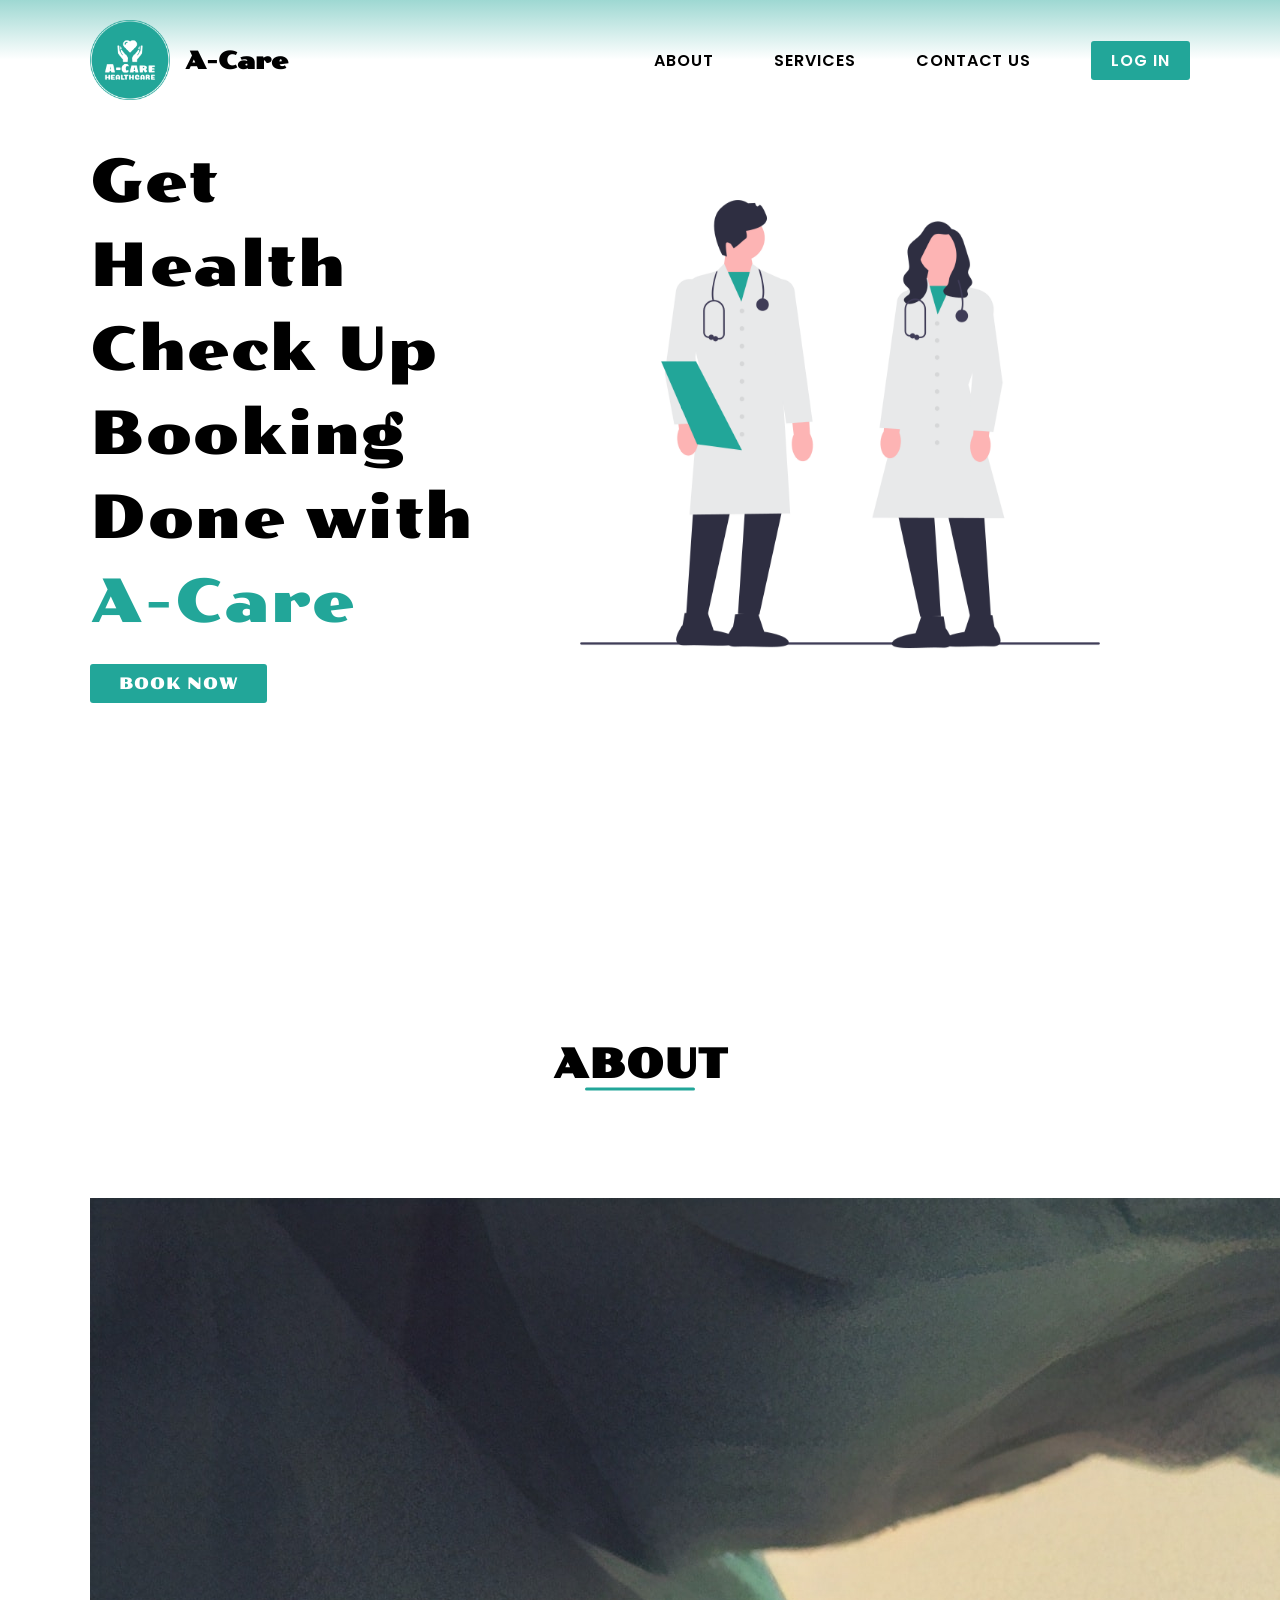
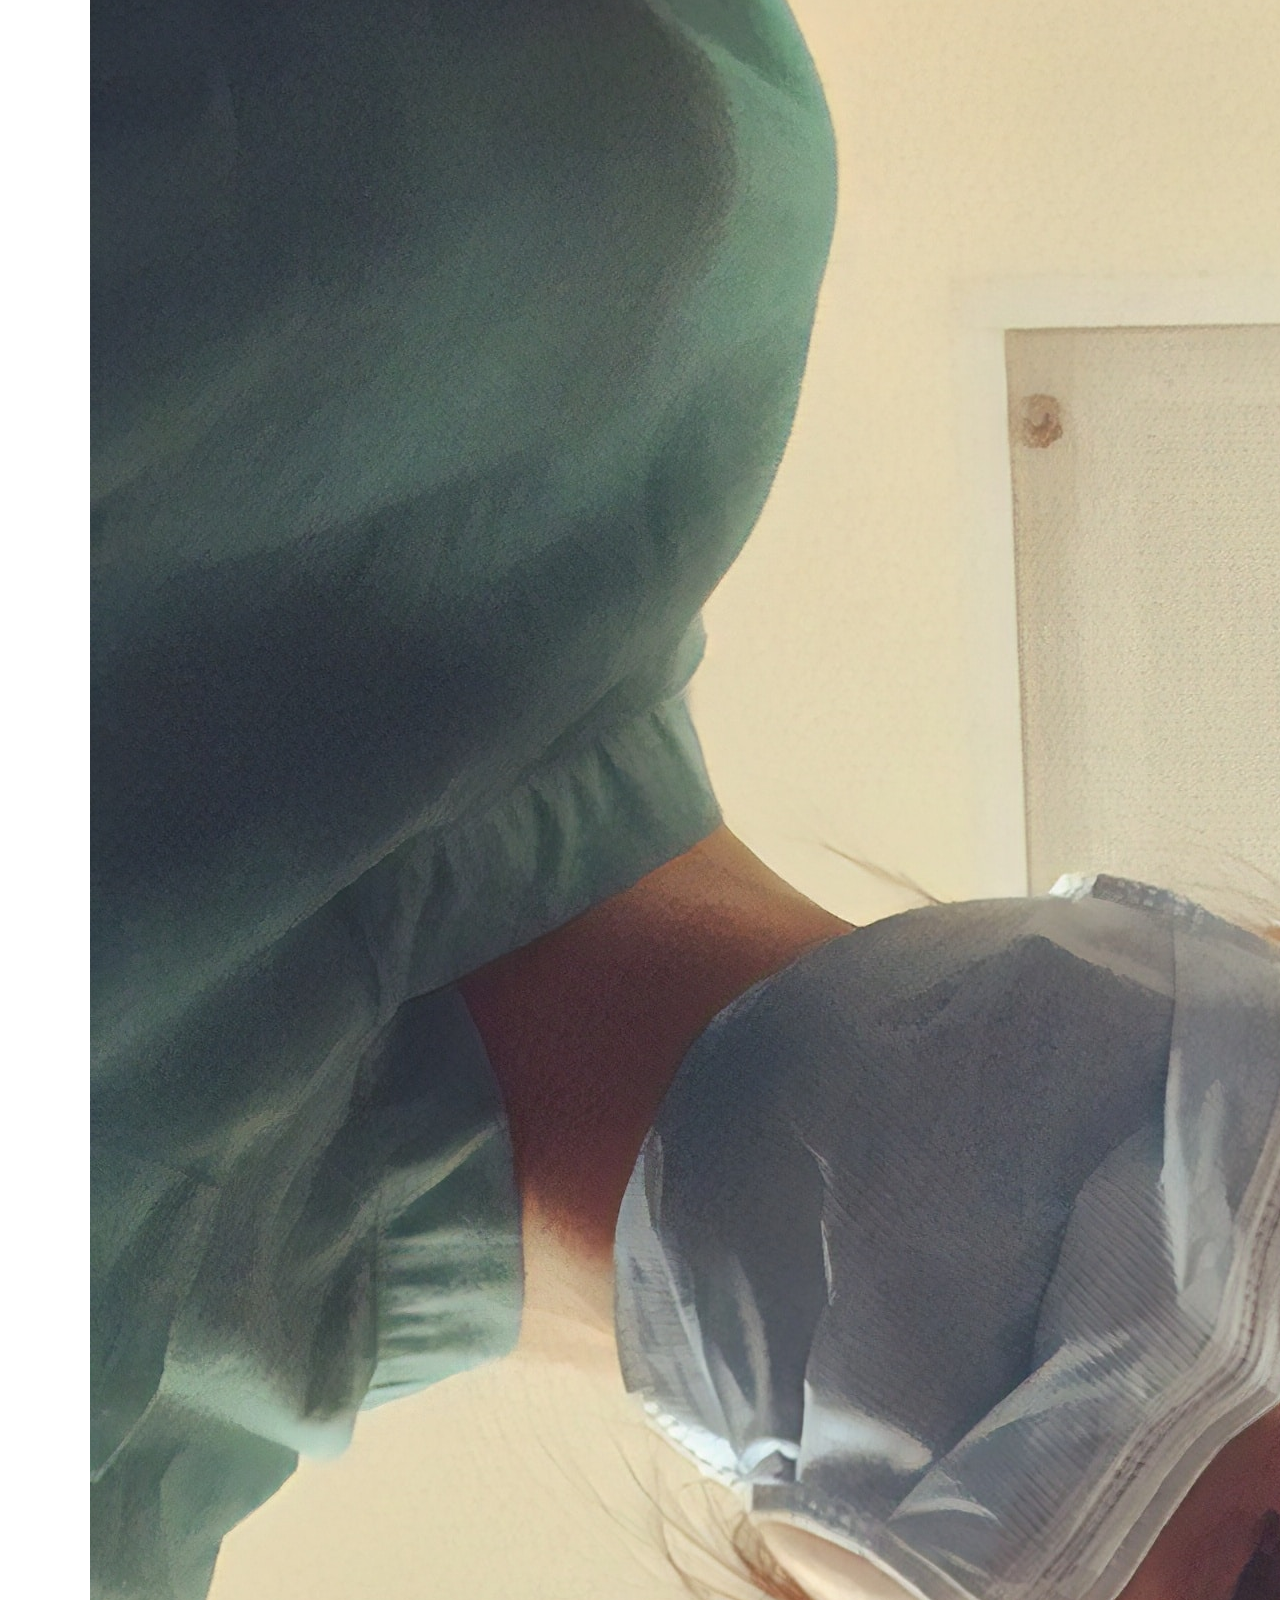
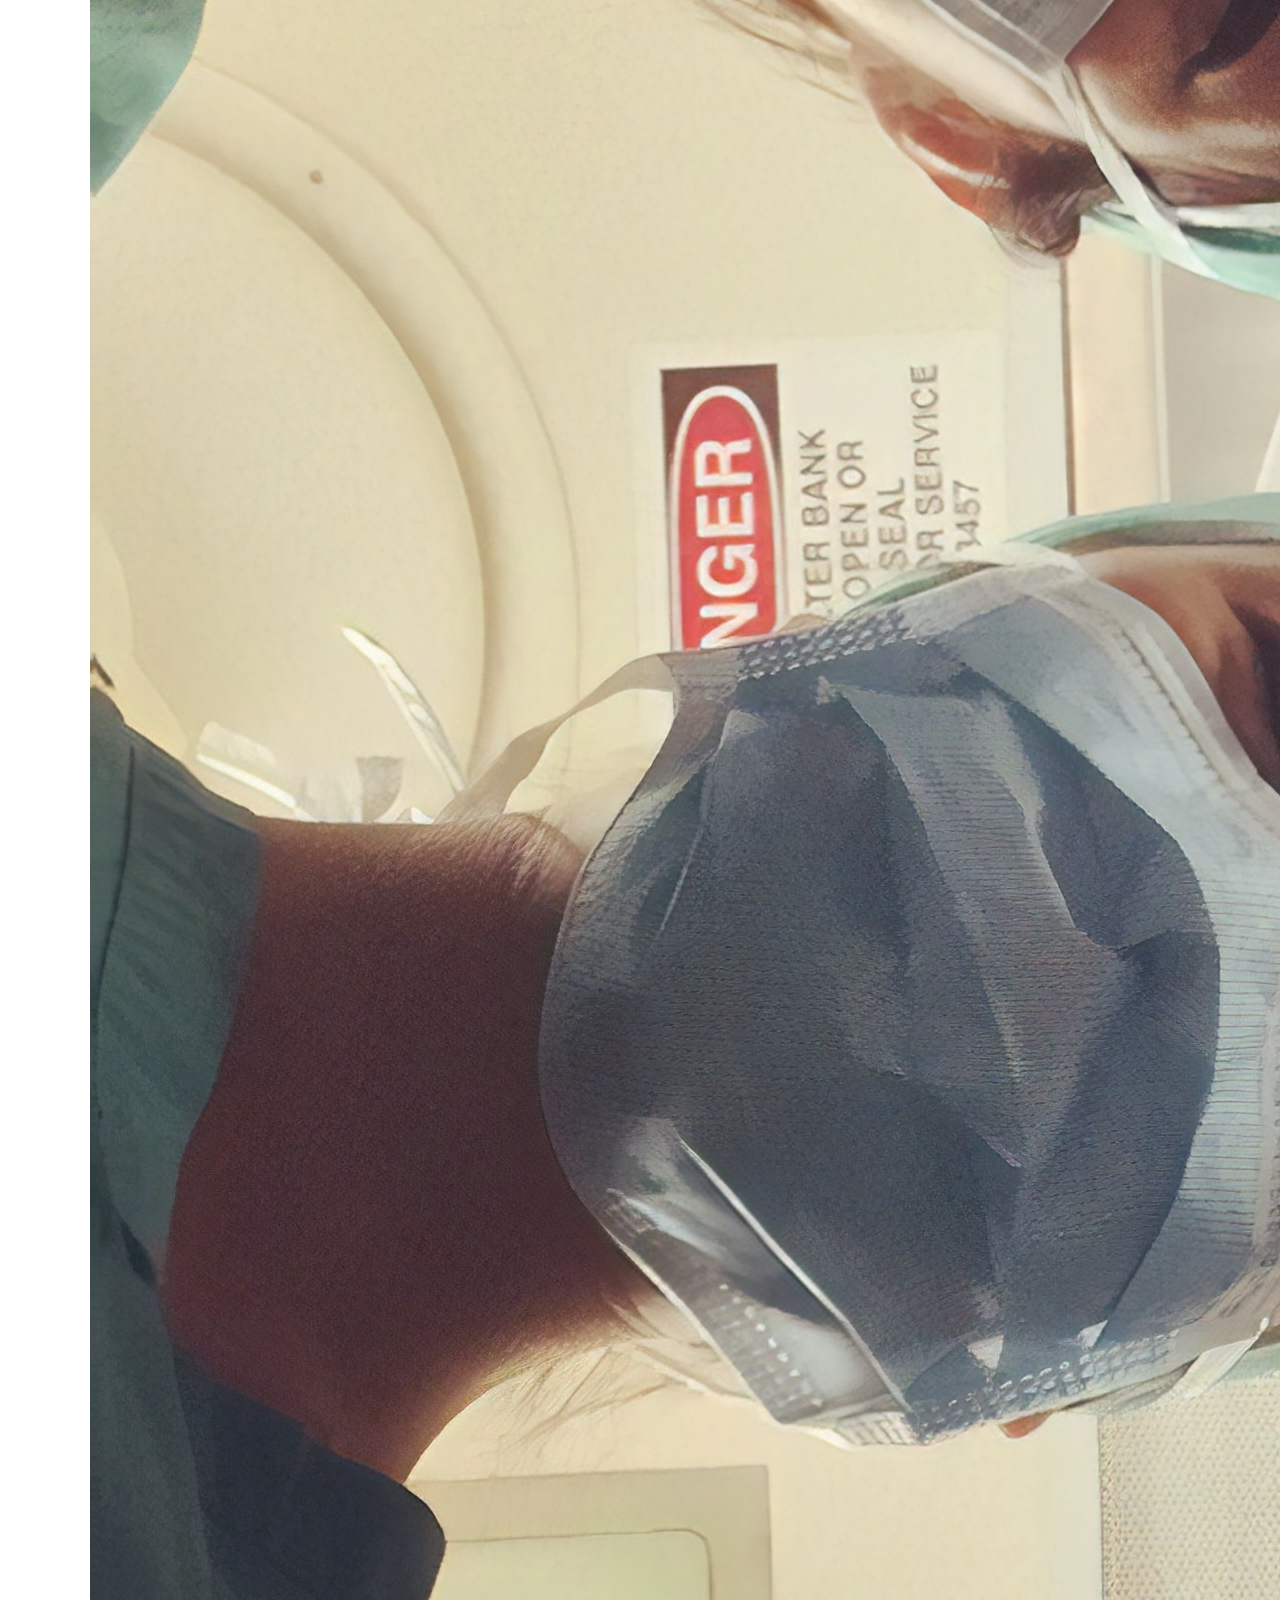
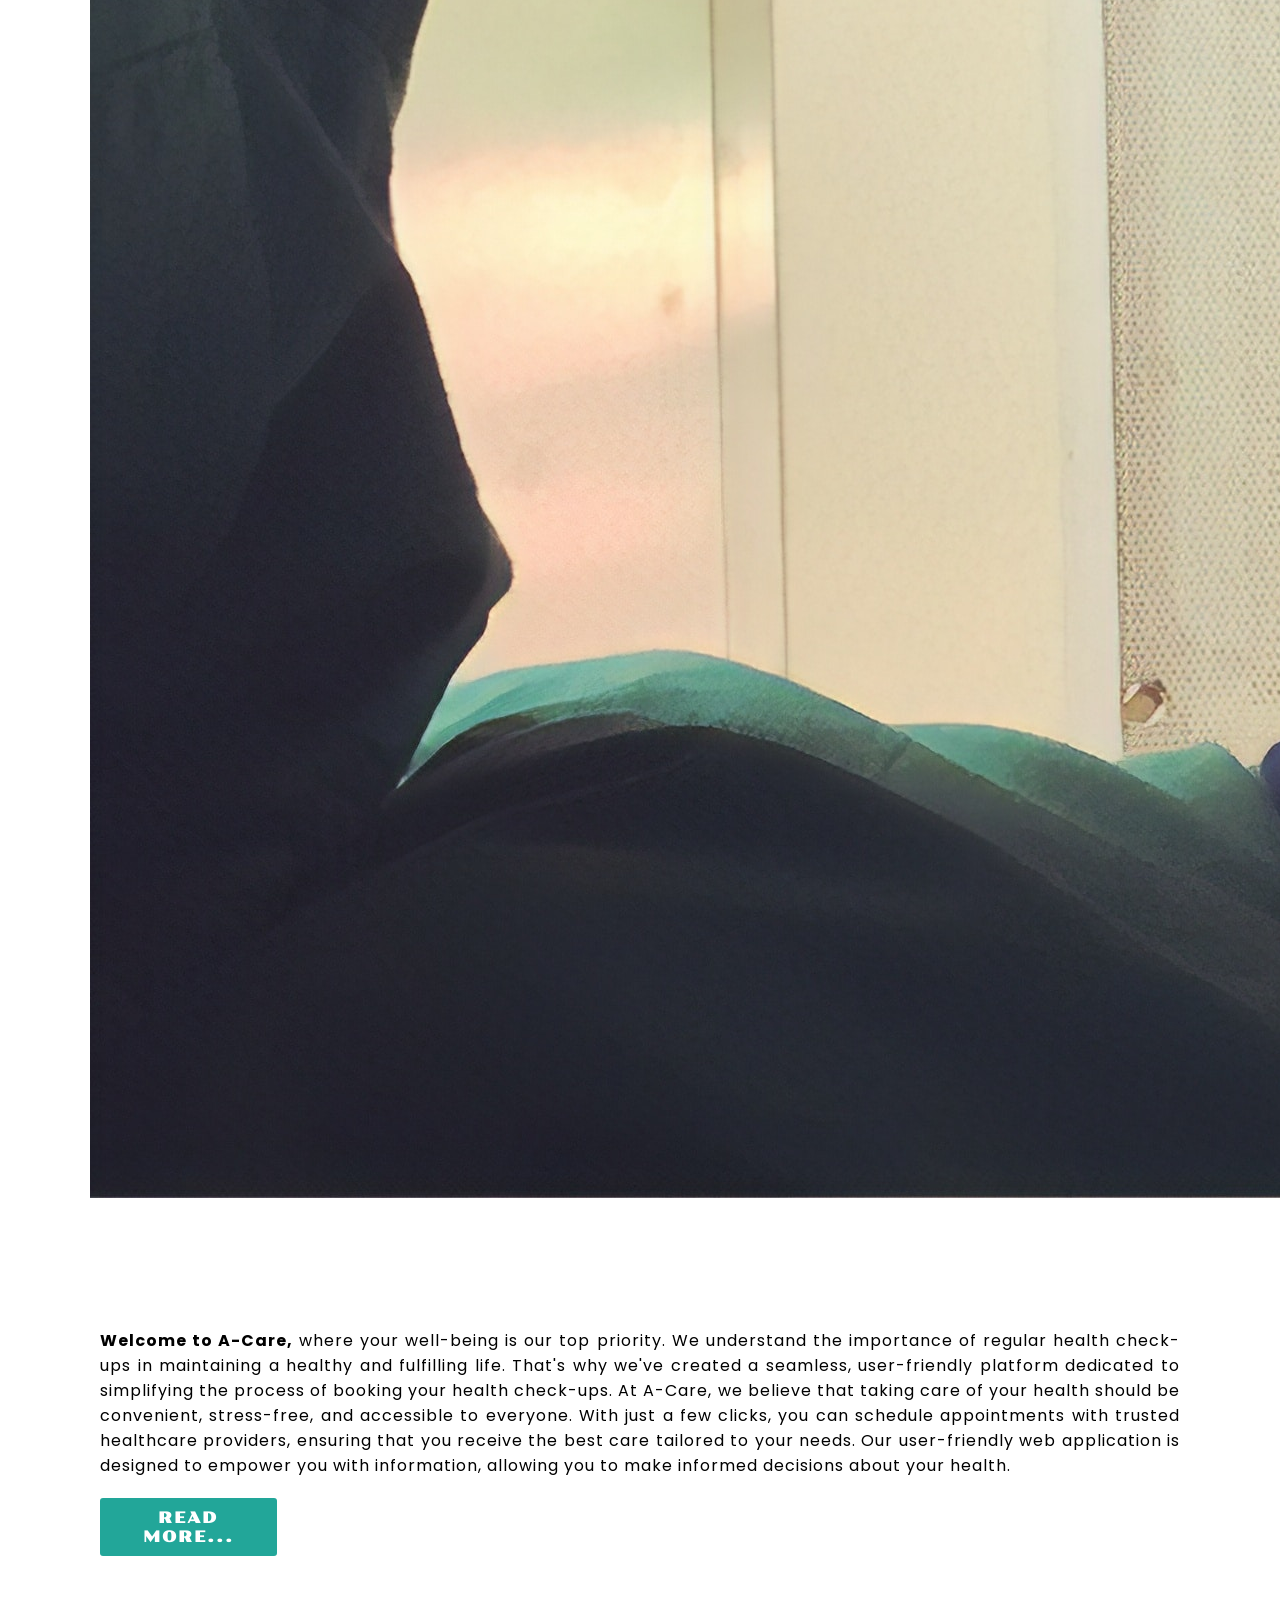
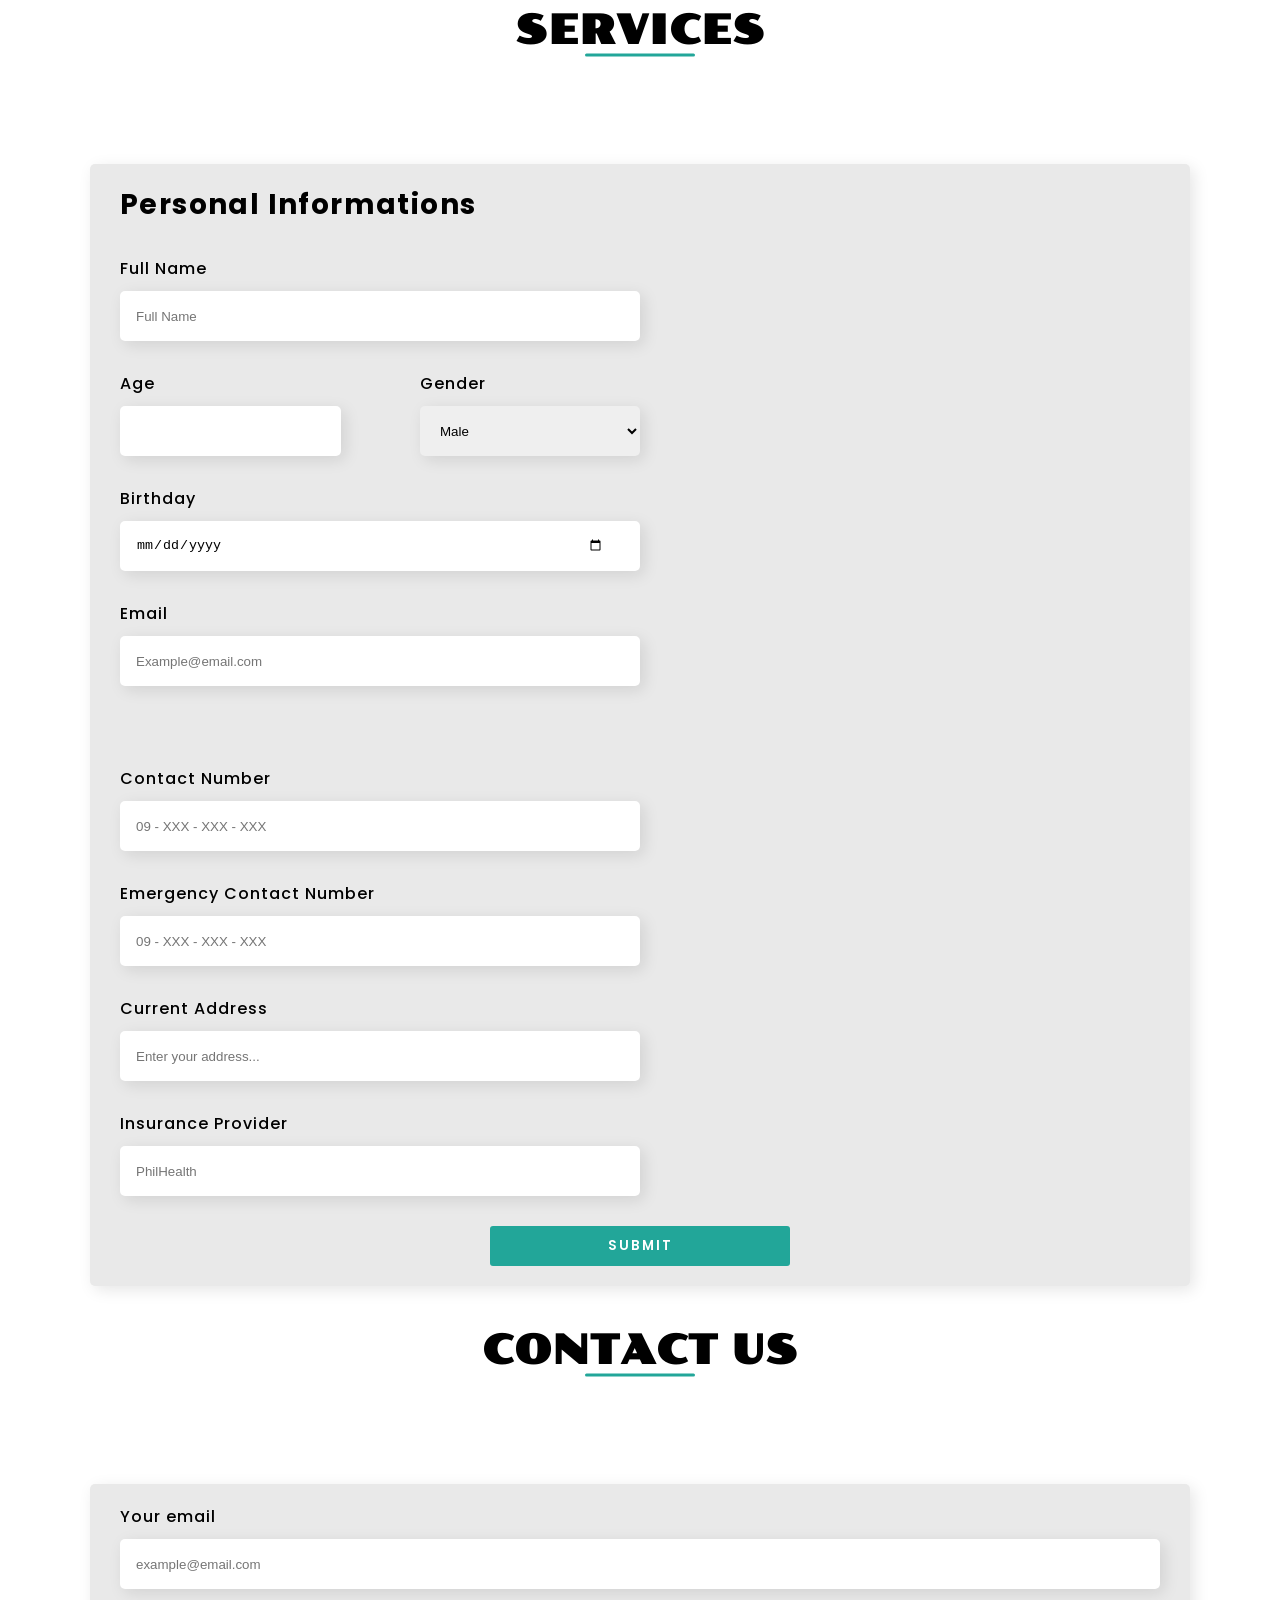
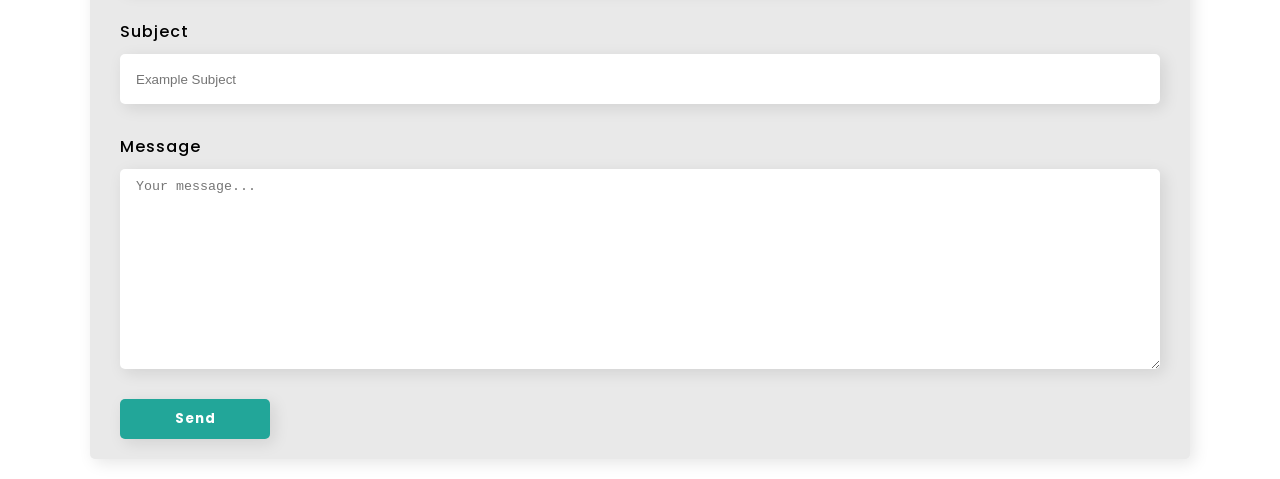
<file: index.html>
<!DOCTYPE html>
<html lang="en">
  <head>
    <meta charset="UTF-8" />
    <meta name="viewport" content="width=device-width, initial-scale=1.0" />
    <title>ACare - Landing Page</title>
    <link rel="stylesheet" href="landing-page.css" />
    <link
      rel="stylesheet"
      href="https://cdnjs.cloudflare.com/ajax/libs/animate.css/4.1.1/animate.min.css"
    />
  </head>
  <body>
    <header>
      <nav class="navbar">
        <div class="left">
          <div class="logo">
            <img src="./assets/logo.png" alt="" />
          </div>
          <h1>A-Care</h1>
        </div>
        <ul class="nav-menu">
          <li class="nav-item">
            <a href="#about-page" class="nav-link">ABOUT</a>
          </li>
          <li class="nav-item">
            <a href="#services-page" class="nav-link">SERVICES</a>
          </li>
          <li class="nav-item">
            <a href="#contact-page" class="nav-link">CONTACT US</a>
          </li>
          <li class="nav-item">
            <a href="#" class="nav-link login">LOG IN</a>
          </li>
        </ul>
        <div class="hamburger">
          <span class="bar"></span>
          <span class="bar"></span>
          <span class="bar"></span>
        </div>
      </nav>
    </header>
    <main>
      <section id="hero">
        <div class="left animate__animated animate__fadeIn animate__delay-1s">
          <h1>Get Health Check Up Booking Done with <span>A-Care</span></h1>
          <a href="#" class="book-now">BOOK NOW</a>
        </div>
        <div class="right animate__animated animate__fadeIn animate__delay-2s">
          <img src="./assets/doctors.png" alt="doctor" />
        </div>
      </section>
      <section id="about-page">
        <h1 class="page-title">ABOUT</h1>
        <div class="page-content">
          <div class="left">
            <img src="./assets/hospital.jpg" alt="hospital" />
          </div>
          <div class="right">
            <p>
              <span>Welcome to A-Care,</span> where your well-being is our top
              priority. We understand the importance of regular health check-ups
              in maintaining a healthy and fulfilling life. That's why we've
              created a seamless, user-friendly platform dedicated to
              simplifying the process of booking your health check-ups. At
              A-Care, we believe that taking care of your health should be
              convenient, stress-free, and accessible to everyone. With just a
              few clicks, you can schedule appointments with trusted healthcare
              providers, ensuring that you receive the best care tailored to
              your needs. Our user-friendly web application is designed to
              empower you with information, allowing you to make informed
              decisions about your health.
            </p>
            <a href="#">READ MORE...</a>
          </div>
        </div>
      </section>
      <section id="services-page">
        <h1 class="page-title">SERVICES</h1>
        <div class="page-content">
          <div class="center">
            <h2>Personal Informations</h2>
            <form>
              <div class="forms">
                <div class="form-left">
                  <div class="form-control">
                    <label for="fullName">Full Name</label>
                    <input
                      type="text"
                      name="fullName"
                      id="fullName"
                      placeholder="Full Name"
                    />
                  </div>
                  <div class="small-inputs">
                    <div class="form-control">
                      <label for="age">Age</label>
                      <input type="number" id="age" name="age" />
                    </div>
                    <div class="form-control">
                      <label for="gender">Gender</label>
                      <select id="gender" name="gender">
                        <option value="male">Male</option>
                        <option value="female">Female</option>
                      </select>
                    </div>
                  </div>
                  <div class="form-control">
                    <label for="bdate">Birthday</label>
                    <input
                      type="date"
                      name="bdate"
                      id="bdate"
                      placeholder="mm/dd/yyyy"
                    />
                  </div>
                  <div class="form-control">
                    <label for="email">Email</label>
                    <input
                      type="email"
                      name="email"
                      id="email"
                      placeholder="Example@email.com"
                    />
                  </div>
                </div>
                <div class="form-right">
                  <div class="form-control">
                    <label for="cNum">Contact Number</label>
                    <input
                      type="text"
                      name="cNum"
                      id="cNum"
                      placeholder="09 - XXX - XXX - XXX"
                    />
                  </div>
                  <div class="form-control">
                    <label for="emergency">Emergency Contact Number</label>
                    <input
                      type="text"
                      name="emergency"
                      id="emergency"
                      placeholder="09 - XXX - XXX - XXX"
                    />
                  </div>
                  <div class="form-control">
                    <label for="paddress">Current Address</label>
                    <input
                      type="text"
                      name="paddress"
                      id="paddress"
                      placeholder="Enter your address..."
                    />
                  </div>
                  <div class="form-control">
                    <label for="insurance">Insurance Provider</label>
                    <input
                      type="text"
                      name="insurance"
                      id="insurance"
                      placeholder="PhilHealth"
                    />
                  </div>
                </div>
              </div>
              <div class="buttons">
                <button class="submit">submit</button>
              </div>
            </form>
          </div>
        </div>
      </section>
      <section id="contact-page">
        <h1 class="page-title">CONTACT US</h1>
        <div class="page-content">
          <div class="center">
            <form>
              <div class="form-control">
                <label for="email">Your email</label>
                <input
                  id="email"
                  name="email"
                  type="email"
                  placeholder="example@email.com"
                />
              </div>
              <div class="form-control">
                <label for="subject">Subject</label>
                <input
                  type="text"
                  name="subject"
                  id="subject"
                  placeholder="Example Subject"
                />
              </div>
              <div class="form-control">
                <label for="message">Message</label>
                <textarea
                  id="message"
                  name="message"
                  rows="4"
                  cols="50"
                  placeholder="Your message..."
                ></textarea>
              </div>
              <button>Send</button>
            </form>
          </div>
        </div>
      </section>
    </main>
    <script src="./script.js"></script>
  </body>
</html>
</file>
<file: landing-page.css>
@import url("https://fonts.googleapis.com/css2?family=Poller+One&family=Poppins:ital,wght@0,300;1,300&display=swap");

* {
  margin: 0;
  padding: 0;
  box-sizing: border-box;
}

body {
  scroll-behavior: smooth;
}

nav {
  height: 120px;
  padding: 0 90px;
  display: flex;
  justify-content: space-between;
  align-items: center;
  background: linear-gradient(
    180deg,
    rgba(34, 166, 153, 0.44) 0%,
    rgba(255, 255, 255, 0) 49.78%
  );
  min-width: 100%;
  min-height: 70px;
}

nav .left {
  display: flex;
  align-items: center;
  justify-content: center;
  gap: 15px;
}

nav .left h1 {
  font-family: "Poller One", cursive;
}

nav .logo {
  width: 80px;
  height: 80px;
  border-radius: 50%;
}

nav .logo img {
  width: 80px;
  height: 80px;
}

.nav-menu {
  display: flex;
  justify-content: space-between;
  align-items: center;
  gap: 60px;
}

li {
  list-style-type: none;
}

a {
  color: #000;
  text-decoration: none;
}

.nav-link {
  text-decoration: none;
  color: black;
  color: #000;
  text-align: center;
  font-family: Poppins;
  font-size: 16px;
  font-style: normal;
  font-weight: 600;
  line-height: normal;
  letter-spacing: 0.95px;
  position: relative;
  transition: 0.7s ease;
}

.nav-link::after {
  content: "";
  position: absolute;
  left: 0;
  bottom: -3px;
  width: 100%;
  background-color: #22a699;
  height: 2px;
  transform: scaleX(0);
  transition: all 0.3s ease;
}

.nav-link:not(.login):hover::after {
  transform: scaleX(1);
}

.login {
  background: #22a699;
  padding: 8px 20px;
  color: #fff;
  border-radius: 3px;
}

.login:hover {
  opacity: 80%;
}

.hamburger {
  display: none;
  cursor: pointer;
}

.bar {
  display: block;
  width: 25px;
  height: 3px;
  margin: 5px auto;
  -webkit-transition: all 0.3s ease-in-out;
  transition: all 0.3s ease-in-out;
  background-color: #000;
}

main section {
  padding: 20px 90px;
}

main #hero {
  display: flex;
  justify-content: space-between;
  align-items: start;
}

main section .left {
  display: flex;
  flex-direction: column;
  justify-content: center;
}

main section .left > h1 {
  font-family: "Poller One", cursive;
  font-size: 60px;
  font-style: normal;
  font-weight: 400;
  line-height: 140%;
  letter-spacing: 1.5px;
}

main section .left > h1 > span {
  color: #22a699;
}

main section .left > a {
  width: 176.663px;
  padding: 10px;
  text-align: center;
  text-decoration: none;
  color: #fff;
  background: #22a699;
  font-family: "Poller One", cursive;
  margin-top: 20px;
  border-radius: 3px;
  letter-spacing: 1px;
}

main #hero {
  height: 100vh;
}

main #hero .right img {
  width: 700px;
}

main section > h1 {
  font-family: "Poller One";
  font-weight: 600;
  letter-spacing: 1px;
  position: relative;
  font-size: 40px;
  text-align: center;
}

main section > h1::after {
  content: "";
  position: absolute;
  left: 50%;
  transform: translate(-50%, -50%);
  background-color: #22a699;
  width: 10%;
  height: 3px;
  bottom: -4px;
  border-radius: 5px;
}

main section .page-content {
  display: flex;
  justify-content: space-between;
  flex-wrap: wrap;
  align-items: center;
  gap: 10px;
}

main section .page-content .left,
main section .page-content .right,
main section .page-content .center {
  margin-top: 110px;
}

main section .page-content .right {
  display: flex;
  justify-content: center;
  flex-direction: column;
  align-items: start;
  padding: 10px;
}

main section .page-content .right p {
  font-family: "Poppins";
  text-align: justify;
  font-size: 16px;
  letter-spacing: 1px;
}

main section .page-content .right p > span {
  font-weight: 700;
}

main section .page-content .right > a {
  width: 176.663px;
  padding: 10px;
  text-align: center;
  text-decoration: none;
  color: #fff;
  background: #22a699;
  font-family: "Poller One", cursive;
  margin-top: 20px;
  border-radius: 3px;
  letter-spacing: 1px;
}

main section .page-content .center {
  width: 100%;
  background: #e9e9e9;
  box-shadow: 4px 4px 16px rgba(0, 0, 0, 0.1);
  border-radius: 5px;
  padding: 20px 30px;
}

section .page-content .center .form-control {
  display: flex;
  flex-direction: column;
  gap: 10px;
  margin-bottom: 30px;
}

section .page-content .center .form-control label {
  font-family: "Poppins";
  font-size: 16px;
  font-weight: 500;
  letter-spacing: 1px;
}

#contact-page .page-content .center .form-control input[type="text"],
#contact-page .page-content .center .form-control input[type="email"],
#contact-page .page-content .center .form-control textarea {
  height: 50px;
  padding: 10px 36px 10px 16px;
  border-radius: 5px;
  outline: none;
  border: none;
  box-shadow: 4px 4px 16px rgba(0, 0, 0, 0.1);
}

#contact-page .page-content .center .form-control textarea {
  height: 200px;
}

#contact-page .page-content .center button {
  width: 150px;
  padding: 10px;
  border-radius: 5px;
  cursor: pointer;
  outline: none;
  border: none;
  color: #fff;
  box-shadow: 4px 4px 16px rgba(0, 0, 0, 0.1);
  background-color: #22a699;
  font-family: "Poppins";
  font-weight: 700;
  letter-spacing: 1px;
}

#services-page .page-content .center .forms {
  display: flex;
  flex-wrap: wrap;
  gap: 20px;
}

#services-page .page-content .center .buttons {
  display: flex;
  justify-content: space-around;
}

#services-page .page-content .center .buttons .submit {
  height: 40px;
  width: 300px;
  font-family: "Poppins";
  background-color: #22a699;
  border: none;
  color: #fff;
  text-transform: uppercase;
  letter-spacing: 2px;
  font-weight: 600;
  border-radius: 3px;
  cursor: pointer;
}

#services-page .page-content .center h2 {
  color: #000;
  font-family: Poppins;
  font-size: 28px;
  font-style: normal;
  font-weight: 700;
  line-height: normal;
  letter-spacing: 1.4px;
}

#services-page .page-content .center .form-left,
#services-page .page-content .center .form-right {
  width: 50%;
  display: flex;
  flex-direction: column;
  justify-content: center;
  padding-top: 30px;
}

#services-page .page-content .center .form-left .small-inputs {
  display: flex;
  justify-content: space-between;
  flex-wrap: wrap;
  gap: 10px;
}

#services-page .page-content .center .form-control input[type="text"],
#services-page .page-content .center .form-control input[type="email"],
#services-page .page-content .center .form-control input[type="number"],
#services-page .page-content .center .form-control input[type="date"],
#services-page .page-content .center .form-control select {
  height: 50px;
  min-width: 220px;
  padding: 10px 36px 10px 16px;
  border-radius: 5px;
  outline: none;
  border: none;
  box-shadow: 4px 4px 16px rgba(0, 0, 0, 0.1);
}

.small-inputs .form-control input[type="number"],
.small-inputs .form-control select {
  height: 50px;
  width: 100%;
  padding: 10px 36px 10px 16px;
  border-radius: 5px;
  outline: none;
  border: none;
  box-shadow: 4px 4px 16px rgba(0, 0, 0, 0.1);
}

@media only screen and (max-width: 767px) {
  body {
    overflow-x: hidden;
  }
  .hamburger {
    display: block;
  }

  .hamburger.active .bar:nth-child(2) {
    opacity: 0;
  }

  .hamburger.active .bar:nth-child(1) {
    transform: translateY(8px) rotate(45deg);
  }

  .hamburger.active .bar:nth-child(3) {
    transform: translateY(-8px) rotate(-45deg);
  }

  nav {
    padding: 0 50px;
  }

  .nav-menu {
    position: absolute;
    left: -100%;
    top: 70px;
    gap: 0;
    flex-direction: column;
    background: #22a699;
    width: 100%;
    transition: 0.3s;
    margin-top: 30px;
  }

  .nav-item {
    margin: 16px 0;
  }

  .nav-menu.active {
    left: 0;
    z-index: 100;
  }

  main section {
    padding: 50px 50px 0 50px;
  }

  main #hero .right img {
    display: none;
  }

  main section .left > h1 {
    font-size: 40px;
    width: 100%;
  }

  .nav-links {
    display: flex;
    justify-content: end;
    align-items: center;
  }

  main #hero a {
    width: 100px;
    font-size: 10px;
  }

  main section .left {
    width: 100%;
  }

  nav .logo img {
    width: 60px;
    height: 60px;
  }

  nav .left h1 {
    font-size: 13px;
  }

  .nav-link {
    color: #fff;
  }

  main section .page-content .right p {
    font-size: 11px;
  }

  main section > h1 {
    font-size: 30px;
  }

  main section .page-content {
    gap: 0px;
  }

  main section .page-content .right > a {
    width: 150px;
    font-size: 10px;
  }

  main section .page-content .left,
  main section .page-content .right,
  main section .page-content .center {
    margin-top: 50px;
  }

  #contact-page .page-content .center button {
    width: 100%;
  }

}
</file>
